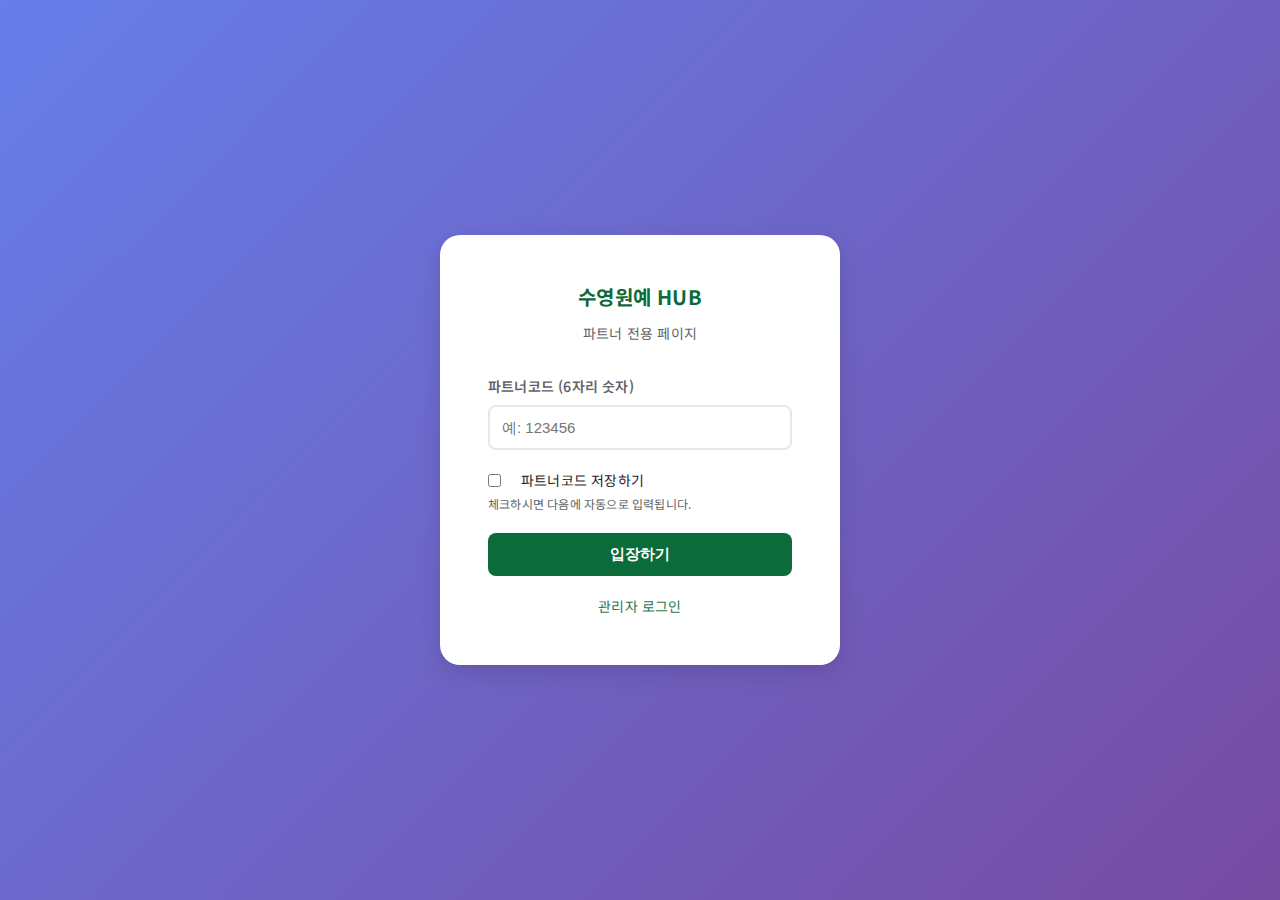
<file: index.html>
<!DOCTYPE html>
<html lang="ko">
<head>
    <meta charset="UTF-8">
    <meta name="viewport" content="width=device-width, initial-scale=1.0">
    <title>수영원예 HUB - 절화 주문 통합 관리 시스템</title>
    
    <!-- CSS 파일들 -->
    <link rel="stylesheet" href="src/css/variables.css">
    <link rel="stylesheet" href="src/css/main.css">
    <link rel="stylesheet" href="src/css/components.css">
    <link rel="stylesheet" href="src/css/responsive.css">
</head>
<body>
    <div id="app"></div>
    
    <!-- Components -->
    <script src="src/components/header.js"></script>
    <script src="src/components/sidebar.js"></script>
    <script src="src/components/modal.js"></script>
    <script src="src/components/card.js"></script>
    
    <!-- Core JS -->
    <script src="src/js/data.js"></script>
    <script src="src/js/utils.js"></script>
    <script src="src/js/auth.js"></script>
    <script src="src/js/session.js"></script>
    <script src="src/js/customer.js"></script>
    <script src="src/js/admin.js"></script>
    <script src="src/js/app.js"></script>
</body>
</html>
</file>
<file: src/css/variables.css>
:root {
    /* 기획서 1.1 컬러 토큰 */
    --primary-green-800: #0C6B3B;
    --primary-green-600: #1F7A53;
    --primary-green-50: #E9F5EE;
    --neutral-gray-900: #1E1E1E;
    --neutral-gray-700: #5F6368;
    --neutral-gray-300: #E5E8EB;
    --neutral-gray-100: #F5F7F9;
    --semantic-error: #D32F2F;
    --semantic-success: #2E7D32;
    --semantic-info: #247BA0;
    
    /* 기획서 1.3 스페이싱 스케일 */
    --spacing-xs: 4px;
    --spacing-sm: 8px;
    --spacing-md: 12px;
    --spacing-lg: 16px;
    --spacing-xl: 20px;
    --spacing-2xl: 24px;
    --spacing-3xl: 32px;
    --spacing-4xl: 40px;
    --spacing-5xl: 48px;
    
    /* 그림자 */
    --shadow-sm: 0 2px 4px rgba(0,0,0,0.05);
    --shadow-md: 0 4px 12px rgba(0,0,0,0.08);
    --shadow-lg: 0 8px 24px rgba(0,0,0,0.12);
    
    /* 반경 */
    --radius-sm: 4px;
    --radius-md: 8px;
    --radius-lg: 12px;
    --radius-xl: 20px;
    
    /* 브레이크포인트 */
    --mobile: 360px;
    --tablet: 768px;
    --desktop: 1440px;
}
</file>
<file: src/css/main.css>
/* 기획서 1.2 타이포그래피 */
@import url('https://fonts.googleapis.com/css2?family=Noto+Sans+KR:wght@400;500;600;700&display=swap');

* {
    margin: 0;
    padding: 0;
    box-sizing: border-box;
}

body {
    font-family: 'Noto Sans KR', sans-serif;
    font-size: 14px;
    line-height: 1.5;
    letter-spacing: 0.2px;
    color: var(--neutral-gray-900);
    background: var(--neutral-gray-100);
}

/* 타이포그래피 스타일 */
h1 {
    font-size: 20px;
    line-height: 28px;
    font-weight: 700;
}

h2 {
    font-size: 18px;
    line-height: 26px;
    font-weight: 600;
}

h3 {
    font-size: 16px;
    line-height: 24px;
    font-weight: 600;
}

.caption {
    font-size: 12px;
    line-height: 18px;
    font-weight: 400;
}

/* 컨테이너 */
.container {
    max-width: 1200px;
    margin: 0 auto;
    padding: 0 var(--spacing-xl);
}

/* 모바일 프레임 */
@media (max-width: 360px) {
    .container {
        padding: 0 var(--spacing-lg);
    }
    
    /* 파트너 헤더 모바일 최적화 */
    .header .container > div {
        flex-wrap: nowrap !important; /* 강제로 줄바꿈 방지 */
        overflow-x: auto; /* 필요시 가로 스크롤 */
    }
    
    .header .btn {
        min-width: auto; /* 최소 너비 제거 */
        padding: calc(var(--spacing-md) * 0.8) calc(var(--spacing-lg) * 0.8); /* 모바일에서 패딩 줄임 */
        font-size: 12px; /* 모바일에서 폰트 크기 줄임 */
    }
}

/* 일반 모바일 환경에서 파트너 헤더 최적화 */
@media (max-width: 768px) {
    .header .container > div {
        flex-wrap: nowrap; /* 줄바꿈 방지 */
    }
    
    .header .container > div > div:last-child {
        gap: var(--spacing-xs); /* 모바일에서 버튼 간격 더 줄임 */
    }
    
    .header .btn {
        padding: calc(var(--spacing-sm) * 0.9) calc(var(--spacing-lg) * 0.9); /* 모바일 패딩 조정 */
        font-size: 12.5px; /* 모바일 폰트 크기 조정 */
    }
}

/* 로그인 화면 */
.login-container {
    display: flex;
    align-items: center;
    justify-content: center;
    min-height: 100vh;
    background: linear-gradient(135deg, #667eea 0%, #764ba2 100%);
}

.login-card {
    background: white;
    border-radius: var(--radius-xl);
    padding: var(--spacing-5xl);
    width: 90%;
    max-width: 400px;
    box-shadow: var(--shadow-lg);
}

/* 헤더 */
.header {
    background: white;
    padding: var(--spacing-lg) 0;
    box-shadow: var(--shadow-sm);
    position: sticky;
    top: 0;
    z-index: 100;
}

/* 파트너 페이지 헤더 로고 크기 조정 (10% 증가) */
.header h2 {
    font-size: 19.8px; /* 18px * 1.1 = 19.8px */
}

/* 파트너 페이지 헤더 탭 버튼 크기 조정 (10% 감소) */
.header .btn {
    font-size: 13.5px; /* 15px * 0.9 = 13.5px */
    padding: calc(var(--spacing-md) * 0.9) calc(var(--spacing-2xl) * 0.9);
}

/* 로고 텍스트 줄바꿈 방지 */
.header h2 {
    white-space: nowrap; /* "수영원예 HUB" 한 줄로 표시 */
    overflow: visible;
}

/* 파트너 페이지 헤더 버튼 간격만 조정 (10% 감소) */
.header .container > div > div:last-child {
    gap: calc(var(--spacing-md) * 0.9); /* 기존 간격의 90% */
    flex-shrink: 0; /* 버튼 영역 축소 방지 */
    white-space: nowrap; /* 줄바꿈 방지 */
}

/* 파트너 페이지 헤더 버튼 텍스트 줄바꿈 방지 */
.header .btn {
    white-space: nowrap; /* 버튼 텍스트 줄바꿈 방지 */
    flex-shrink: 0; /* 개별 버튼 축소 방지 */
}

/* 메인 콘텐츠 */
.main-content {
    padding: var(--spacing-2xl) 0;
    min-height: calc(100vh - 140px);
    padding-bottom: 100px;
}

/* 하단 고정 바 */
.bottom-bar {
    position: fixed;
    bottom: 0;
    left: 0;
    right: 0;
    background: white;
    padding: var(--spacing-lg);
    box-shadow: 0 -2px 8px rgba(0,0,0,0.1);
    z-index: 99;
}

.bottom-bar-content {
    max-width: 1200px;
    margin: 0 auto;
    display: flex;
    justify-content: space-between;
    align-items: center;
}

/* 사이드바 */
.sidebar {
    position: fixed;
    left: 0;
    top: 0;
    width: 240px;
    height: 100vh;
    background: white;
    box-shadow: var(--shadow-md);
    transition: transform 0.3s cubic-bezier(0.25, 0.46, 0.45, 0.94);
    z-index: 200;
    display: flex;
    flex-direction: column;
    /* GPU 가속을 위한 설정 */
    will-change: transform;
    backface-visibility: hidden;
    -webkit-backface-visibility: hidden;
}

/* 사이드바 토글 버튼 */
.sidebar-toggle {
    display: none;
}

/* 모바일에서 사이드바 숨김 */
@media (max-width: 768px) {
    .sidebar {
        transform: translate3d(-100%, 0, 0); /* GPU 가속 사용 */
        width: 280px; /* 모바일에서 더 넓게 */
    }
    
    .sidebar.active {
        transform: translate3d(0, 0, 0); /* GPU 가속 사용 */
    }
    
    .admin-content {
        margin-left: 0;
        padding: var(--spacing-xs) var(--spacing-xs); /* 좌우 패딩을 최소화 (4px) */
        padding-top: 130px; /* 햄버거 버튼 공간 확보 (20px 추가로 더 넉넉하게) */
        padding-right: 120px; /* 오른쪽 햄버거 버튼 공간 확보 (30px 추가로 총 60px) */
        padding-bottom: var(--spacing-md); /* 하단 패딩 유지 */
    }
    
    .sidebar-toggle {
        display: block;
        position: fixed !important;
        top: var(--spacing-md) !important;
        right: var(--spacing-md) !important; /* left에서 right로 변경 */
        z-index: 1001 !important;
        background: var(--primary-green-800) !important;
        color: white !important;
        padding: 0 !important;
        border-radius: var(--radius-sm) !important;
        cursor: pointer !important;
        font-size: 18px;
        border: none;
        box-shadow: var(--shadow-md);
        width: 44px;
        height: 44px;
        display: flex;
        align-items: center;
        justify-content: center;
        /* 세로 3줄 햄버거 스타일 */
        flex-direction: column;
        gap: 3px;
    }
    
    .sidebar-toggle:hover {
        background: var(--primary-green-700) !important;
        transform: scale(1.05);
    }
    
    .sidebar-toggle span {
        display: block;
        width: 20px;
        height: 2px;
        background: white;
        border-radius: 1px;
        transition: all 0.3s ease;
    }
    
    .sidebar-toggle span:nth-child(1) {
        transform-origin: left center;
    }
    
    .sidebar-toggle span:nth-child(2) {
        opacity: 1;
    }
    
    .sidebar-toggle span:nth-child(3) {
        transform-origin: left center;
    }
    
    /* 메뉴 활성화 시 X 모양으로 변환 */
    .sidebar.active + .overlay + .admin-content .sidebar-toggle span:nth-child(1),
    .sidebar.active ~ .sidebar-toggle span:nth-child(1) {
        transform: rotate(45deg);
    }
    
    .sidebar.active + .overlay + .admin-content .sidebar-toggle span:nth-child(2),
    .sidebar.active ~ .sidebar-toggle span:nth-child(2) {
        opacity: 0;
    }
    
    .sidebar.active + .overlay + .admin-content .sidebar-toggle span:nth-child(3),
    .sidebar.active ~ .sidebar-toggle span:nth-child(3) {
        transform: rotate(-45deg);
    }
    
    /* 모바일에서 카드 간격 조정 */
    .card {
        margin-bottom: var(--spacing-lg);
    }
    
    /* 모바일에서 테이블 스크롤 */
    .table {
        font-size: 12px;
    }
    
    .table th,
    .table td {
        padding: var(--spacing-xs) var(--spacing-sm);
        white-space: nowrap;
    }
    
    /* 모바일에서 폼 요소 */
    .form-input {
        font-size: 16px; /* iOS에서 줌 방지 */
    }
    
    /* 모바일에서 버튼 크기 조정 */
    .btn {
        padding: var(--spacing-sm) var(--spacing-md);
        font-size: 14px;
    }
    
    /* 모바일에서 그리드 1열로 */
    .stats-cards,
    [style*="grid-template-columns"] {
        display: block !important;
    }
    
    [style*="grid-template-columns"] > * {
        margin-bottom: var(--spacing-md);
    }
    
    /* 모바일에서 헤더 간격 조정 */
    h1 {
        font-size: 18px;
        margin-bottom: var(--spacing-md) !important;
    }
    
    h2 {
        font-size: 16px;
    }
}

.sidebar-header {
    padding: var(--spacing-2xl);
    border-bottom: 1px solid var(--neutral-gray-300);
}

.sidebar-nav {
    padding: var(--spacing-lg) 0;
}

.sidebar-item {
    display: block;
    padding: var(--spacing-md) var(--spacing-2xl);
    color: var(--neutral-gray-700);
    text-decoration: none;
    transition: all 0.3s;
}

.sidebar-item:hover,
.sidebar-item.active {
    background: var(--primary-green-50);
    color: var(--primary-green-800);
}

.sidebar-item.logout-item {
    border-top: 1px solid var(--neutral-gray-300);
    margin-top: var(--spacing-md);
    color: var(--semantic-error);
}

.sidebar-item.logout-item:hover {
    background: var(--semantic-error-bg);
    color: var(--semantic-error);
}

/* 관리자 콘텐츠 */
.admin-content {
    margin-left: 240px;
    padding: var(--spacing-4xl) var(--spacing-md); /* 상단 패딩 증가 (24px → 40px), 좌우 패딩 줄임 */
    padding-bottom: var(--spacing-2xl); /* 하단 패딩 유지 */
}

/* 오버레이 */
.overlay {
    position: fixed;
    top: 0;
    left: 0;
    right: 0;
    bottom: 0;
    background: rgba(0,0,0,0.5);
    z-index: 199;
    opacity: 0;
    visibility: hidden;
    transition: opacity 0.3s ease, visibility 0.3s ease;
    /* GPU 가속 */
    will-change: opacity;
    backface-visibility: hidden;
}

.overlay.active {
    opacity: 1;
    visibility: visible;
}

/* 모바일에서 오버레이 표시 */
@media (max-width: 768px) {
    .overlay.active {
        display: block;
    }
}

/* 섹션 */
.section {
    display: none;
}

.section.active {
    display: block;
}
</file>
<file: src/css/components.css>
/* 기획서 1.4 공통 컴포넌트 */

/* 버튼 */
.btn {
    padding: var(--spacing-md) var(--spacing-2xl);
    border: none;
    border-radius: var(--radius-md);
    font-size: 15px;
    font-weight: 600;
    cursor: pointer;
    transition: all 0.3s;
    display: inline-flex;
    align-items: center;
    justify-content: center;
    gap: var(--spacing-sm);
}

.btn-primary {
    background: var(--primary-green-800);
    color: white;
}

.btn-primary:hover {
    background: var(--primary-green-600);
}

.btn-secondary {
    background: white;
    color: var(--primary-green-800);
    border: 2px solid var(--primary-green-800);
}

.btn-ghost {
    background: transparent;
    color: var(--neutral-gray-700);
    padding: var(--spacing-sm) var(--spacing-lg);
}

.btn:disabled {
    opacity: 0.5;
    cursor: not-allowed;
}

/* 배지 */
.badge {
    display: inline-block;
    padding: var(--spacing-xs) var(--spacing-md);
    border-radius: 20px;
    font-size: 12px;
    font-weight: 600;
}

.badge-paid {
    background: #E6F4EA;
    color: var(--semantic-success);
}

.badge-unpaid {
    background: #FDECEA;
    color: var(--semantic-error);
}

.badge-pending {
    background: #ECEFF1;
    color: var(--neutral-gray-700);
}

.badge-out {
    background: #FFEBEE;
    color: var(--semantic-error);
}

.badge-plenty {
    background: #C8E6C9;
    color: var(--primary-green-800);
}

.badge-low {
    background: var(--neutral-gray-100);
    color: var(--neutral-gray-700);
    border: 1px solid var(--neutral-gray-300);
}

/* 카드 */
.card {
    background: white;
    border-radius: var(--radius-lg);
    padding: var(--spacing-xl);
    box-shadow: var(--shadow-md);
    margin-bottom: var(--spacing-lg);
}

/* 입력 필드 */
.form-group {
    margin-bottom: var(--spacing-xl);
}

.form-label {
    display: block;
    margin-bottom: var(--spacing-sm);
    font-weight: 600;
    color: var(--neutral-gray-700);
}

.form-input {
    width: 100%;
    padding: var(--spacing-md);
    border: 2px solid var(--neutral-gray-300);
    border-radius: var(--radius-md);
    font-size: 15px;
    transition: all 0.3s;
}

.form-input:focus {
    outline: none;
    border-color: var(--primary-green-600);
    box-shadow: 0 0 0 3px rgba(12, 107, 59, 0.1);
}

/* 탭 */
.tabs {
    display: flex;
    gap: var(--spacing-sm);
    border-bottom: 2px solid var(--neutral-gray-300);
    margin-bottom: var(--spacing-2xl);
}

.tab {
    padding: var(--spacing-md) var(--spacing-2xl);
    background: transparent;
    border: none;
    color: var(--neutral-gray-700);
    font-weight: 600;
    cursor: pointer;
    transition: all 0.3s;
    border-bottom: 3px solid transparent;
    margin-bottom: -2px;
}

.tab.active {
    color: var(--primary-green-800);
    border-bottom-color: var(--primary-green-800);
}

/* 테이블 */
.table {
    width: 100%;
    border-collapse: collapse;
}

.table th {
    background: var(--neutral-gray-100);
    padding: var(--spacing-md);
    text-align: left;
    font-weight: 600;
    color: var(--neutral-gray-700);
    border-bottom: 2px solid var(--neutral-gray-300);
}

.table td {
    padding: var(--spacing-md);
    border-bottom: 1px solid var(--neutral-gray-300);
}

.table tr:hover {
    background: rgba(12, 107, 59, 0.05);
}

/* 모달 */
.modal {
    display: none;
    position: fixed;
    top: 0;
    left: 0;
    right: 0;
    bottom: 0;
    background: rgba(0,0,0,0.5);
    z-index: 1000;
}

.modal.active {
    display: flex;
    align-items: center;
    justify-content: center;
}

.modal-content {
    background: white;
    border-radius: var(--radius-xl);
    padding: var(--spacing-3xl);
    width: 90%;
    max-width: 500px;
    max-height: 90vh;
    overflow-y: auto;
}

.modal-header {
    margin-bottom: var(--spacing-2xl);
}

.modal-footer {
    margin-top: var(--spacing-2xl);
    display: flex;
    gap: var(--spacing-md);
    justify-content: flex-end;
}

/* 수량 컨트롤 */
.qty-controls {
    display: flex;
    align-items: center;
    gap: var(--spacing-md);
    background: var(--neutral-gray-100);
    padding: var(--spacing-sm);
    border-radius: var(--radius-md);
}

.qty-btn {
    width: 36px;
    height: 36px;
    border: none;
    background: white;
    border-radius: var(--radius-sm);
    cursor: pointer;
    font-size: 18px;
    font-weight: 600;
    color: var(--primary-green-800);
    transition: all 0.3s;
}

.qty-btn:hover {
    background: var(--primary-green-800);
    color: white;
}

.qty-display {
    min-width: 60px;
    text-align: center;
    font-weight: 600;
    font-size: 16px;
}

/* 토글 스위치 */
.toggle-container {
    display: flex;
    align-items: center;
    gap: var(--spacing-md);
}

.toggle-switch {
    position: relative;
    width: 48px;
    height: 24px;
}

.toggle-input {
    display: none;
}

.toggle-slider {
    position: absolute;
    cursor: pointer;
    background: var(--neutral-gray-300);
    border-radius: 24px;
    inset: 0;
    transition: 0.3s;
}

.toggle-slider:before {
    content: "";
    position: absolute;
    height: 18px;
    width: 18px;
    left: 3px;
    bottom: 3px;
    background: white;
    border-radius: 50%;
    transition: 0.3s;
}

.toggle-input:checked + .toggle-slider {
    background: var(--primary-green-800);
}

.toggle-input:checked + .toggle-slider:before {
    transform: translateX(24px);
}

/* 페이지네이션 */
.pagination {
    display: flex;
    gap: var(--spacing-sm);
    justify-content: center;
    margin-top: var(--spacing-2xl);
}

.pagination button {
    padding: var(--spacing-sm) var(--spacing-md);
    border: 1px solid var(--neutral-gray-300);
    background: white;
    border-radius: var(--radius-sm);
    cursor: pointer;
}

.pagination button.active {
    background: var(--primary-green-800);
    color: white;
    border-color: var(--primary-green-800);
}
</file>
<file: src/css/responsive.css>
/* 모바일 (360px) */
@media (max-width: 768px) {
    /* 사이드바 모바일 */
    .sidebar {
        transform: translateX(-100%);
    }
    
    .sidebar.active {
        transform: translateX(0);
    }
    
    .admin-content {
        margin-left: 0;
    }
    
    /* 메뉴 토글 버튼 표시 */
    .menu-toggle {
        display: block;
        position: fixed;
        top: var(--spacing-lg);
        left: var(--spacing-lg);
        z-index: 201;
        background: var(--primary-green-800);
        color: white;
        border: none;
        padding: var(--spacing-sm) var(--spacing-md);
        border-radius: var(--radius-md);
        font-size: 20px;
    }
    
    /* 헤더 조정 */
    .header-content {
        flex-direction: column;
        gap: var(--spacing-md);
    }
    
    .header-nav {
        width: 100%;
        display: flex;
        gap: var(--spacing-sm);
    }
    
    .nav-item {
        flex: 1;
        text-align: center;
        padding: var(--spacing-sm);
        font-size: 13px;
    }
    
    /* 하단바 조정 */
    .bottom-bar-content {
        gap: var(--spacing-md);
    }
    
    .total-display {
        flex: 1;
        font-size: 18px;
    }
    
    .btn-order {
        width: 100px;
        padding: var(--spacing-sm) var(--spacing-md);
    }
    
    /* 카드 그리드 */
    .dashboard-grid {
        grid-template-columns: 1fr;
    }
    
    /* 테이블 스크롤 */
    .table-container {
        overflow-x: auto;
    }
    
    /* 모달 */
    .modal-content {
        width: 95%;
        padding: var(--spacing-2xl);
    }
    
    /* 탭 스크롤 */
    .tabs {
        overflow-x: auto;
        -webkit-overflow-scrolling: touch;
    }
    
    .tab {
        white-space: nowrap;
    }
}

/* 데스크톱 (1440px) */
@media (min-width: 768px) {
    .menu-toggle {
        display: none;
    }
    
    .container {
        max-width: 1200px;
    }
    
    .dashboard-grid {
        grid-template-columns: repeat(auto-fit, minmax(250px, 1fr));
    }
}

/* 터치 타겟 최소 크기 보장 */
@media (pointer: coarse) {
    button,
    .btn,
    .qty-btn,
    .tab,
    .nav-item {
        min-height: 44px;
        min-width: 44px;
    }
}
</file>
